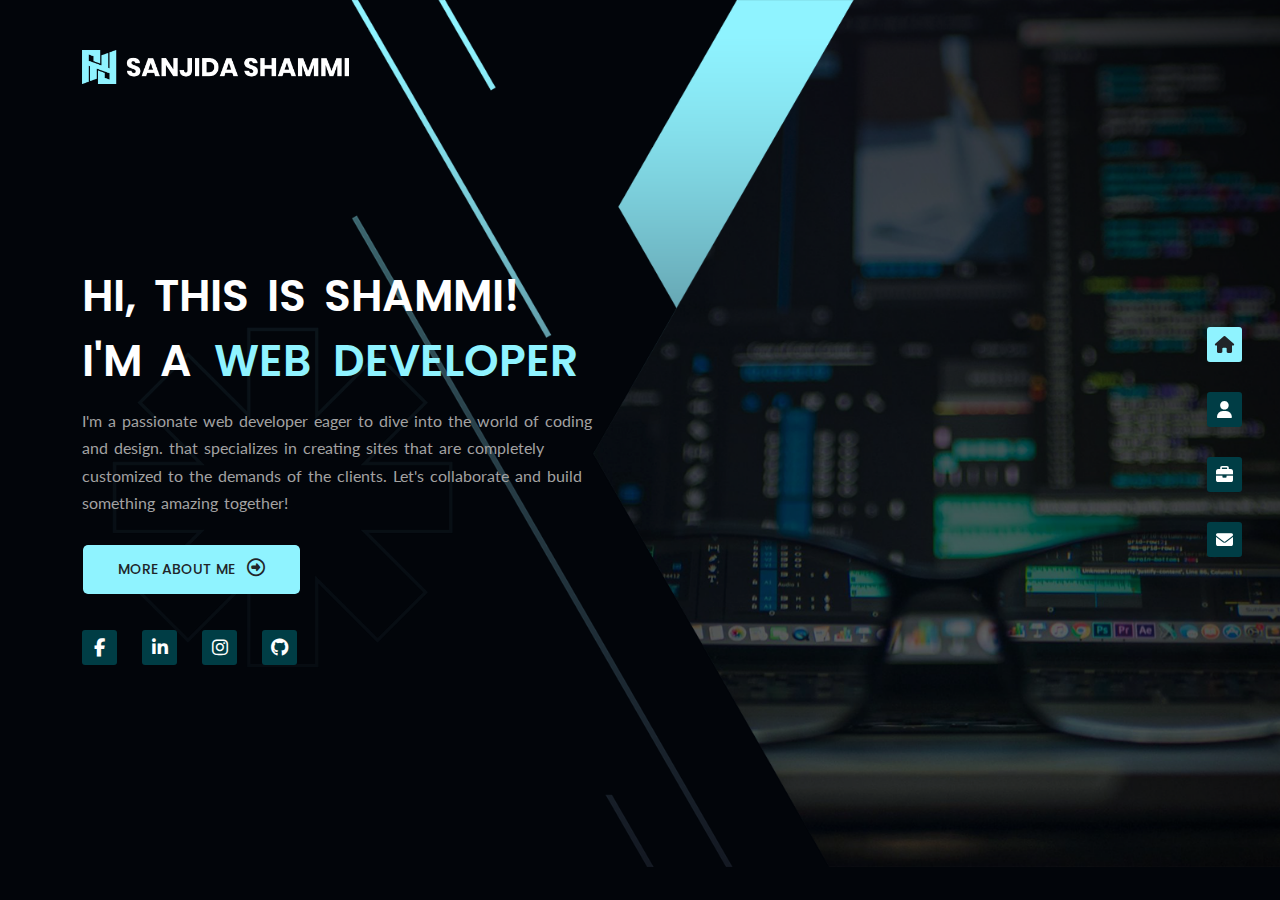
<file: index.html>
<!DOCTYPE html>
<html lang="en">
  <head>
    <meta charset="UTF-8">
    <meta name="viewport" content="width=device-width, initial-scale=1.0">

    <!-- Web Tilte -->
    <title>Sanjida Shammi</title>
    <meta name="description" content="Sanjida Shammi - Junior Full Stack Web Designer and Developer, WordPress Expert.">
    <meta name="keywords" content="Web Developer, Front end Developer, WordPress Expert, Front end Expert">
    <meta name="author" content="Sanjida Shammi">

    <!-- Favicon -->
    <link rel="icon" type="image/x-icon" href="assets/img/logo/favicon.png">

    <!-- Bootstrap CSS -->
    <link rel="stylesheet" type="text/css" href="assets/vendor/bootstrap/css/bootstrap.min.css">

    <!-- Owl Carousel CSS -->
    <link rel="stylesheet" type="text/css" href="assets/vendor/owl/css/owl.carousel.min.css">
    <link rel="stylesheet" type="text/css" href="assets/vendor/owl/css/owl.theme.default.min.css">

    <!-- Animate CSS -->
    <link rel="stylesheet" type="text/css" href="assets/vendor/animate/animate.css">

    <!-- Font Awesome CSS -->
    <link rel="stylesheet" type="text/css" href="https://cdnjs.cloudflare.com/ajax/libs/font-awesome/6.5.2/css/all.min.css">

    <!-- Theme CSS Files -->
    <link rel="stylesheet" type="text/css" href="assets/css/style.css">
    <link rel="stylesheet" type="text/css" href="assets/css/responsive.css">
  </head>

  <body>
    <!-- Hedaer and Home Section Start -->
    <section class="header-section">
      <div class="container">
        <div class="row">
          <div class="col-lg-4">
            <div class="logo">
              <a href="index.html">
                <img src="assets/img/logo/logo.png" alt="Logo Image" class="img-fluid">
              </a>
            </div>
          </div>
        </div>
        <div class="row hero align-items-center">
          <div class="col-lg-8 hero-col">
            <h1>Hi, This is Shammi!</h1>

            <div class="title">
              <div>I'M A&ensp;</div>
              <div class="word web">
                <span>W</span>
                <span>E</span>
                <span>B</span>
                <span>&ensp;</span>
                <span>D</span>
                <span>E</span>
                <span>V</span>
                <span>E</span>
                <span>L</span>
                <span>O</span>
                <span>P</span>
                <span>E</span>
                <span>R</span>
              </div>
              <div class="word free">
                <span>F</span>
                <span>R</span>
                <span>E</span>
                <span>E</span>
                <span>L</span>
                <span>A</span>
                <span>N</span>
                <span>C</span>
                <span>E</span>
                <span>R</span>
              </div>
              <div class="word design">
                <span>C</span>
                <span>O</span>
                <span>D</span>
                <span>E</span>
                <span>&ensp;</span>
                <span>W</span>
                <span>R</span>
                <span>I</span>
                <span>T</span>
                <span>E</span>
                <span>R</span>
              </div>
            </div>

            <p>I'm a passionate web developer eager to dive into the world of coding and design. that specializes in creating sites that are completely customized to the demands of the clients. Let's collaborate and build something amazing together!</p>

            <a class="btn btn_cv btn-more" href="about.html" title="">More About Me <i class="fa-regular fa-circle-right ms-2"></i></a>

            <ul class="social-icon">
              <li><a href="https://www.facebook.com/sanjida.shammi.733?mibextid=ZbWKwLZ" target="_blank"><i class="fa-brands fa-facebook-f"></i></a></li>
              <li><a href="https://www.linkedin.com/in/sanjida-shammi-55461522b/" target="_blank"><i class="fa-brands fa-linkedin-in"></i></a></li>
              <li><a href="https://www.instagram.com/sanjida__shammi/" target="_blank"><i class="fa-brands fa-instagram"></i></a></li>
              <li><a href="https://github.com/sanjida123shammi" target="_blank"><i class="fa-brands fa-github"></i></a></li>
            </ul>
          </div>
        </div>
      </div>
    </section>
    <!-- Hedaer and Home Section End --> 


    <!-- Nav Menu Start -->
    <div class="nav-section">
      <div class="container">
        <!-- Side Nav Menu Start -->
        <div class="row">
          <div class="col-md-4">
            <nav class="side-nav">
              <ul>
                <li class="nav-icon-box active">
                  <a href="index.html">
                    <i class="fa-solid fa-house"></i>
                    <h2 class="nav-text">Home</h2>
                  </a>
                </li>

                <li class="nav-icon-box">
                  <a href="about.html">
                    <i class="fa-solid fa-user"></i>
                    <h2 class="nav-text">About</h2>
                  </a>
                </li>

                <li class="nav-icon-box">
                  <a href="project.html">
                    <i class="fa-solid fa-briefcase"></i>
                    <h2 class="nav-text">Project</h2>
                  </a>
                </li>

                <!-- <li class="nav-icon-box">
                  <a href="testimonial.html">
                    <i class="fa-solid fa-comments"></i>
                    <h2 class="nav-text">Testimonial</h2>
                  </a>
                </li> -->

                <li class="nav-icon-box">
                  <a href="contact.html">
                    <i class="fa-solid fa-envelope"></i>
                    <h2 class="nav-text">Contact</h2>
                  </a>
                </li>
              </ul>
            </nav>
          </div>
        </div>
        <!-- Side Nav Menu End -->

        <!-- Responsive Bottom Nav Menu Start -->
        <div class="row bottom-nav-row">
          <div class="col-12">
            <nav class="bottom-nav">
              <ul>
                <li class="nav-icon-box active">
                  <a href="index.html">
                    <i class="fa-solid fa-house"></i>
                  </a>
                </li>

                <li class="nav-icon-box">
                  <a href="about.html">
                    <i class="fa-solid fa-user"></i>
                  </a>
                </li>

                <li class="nav-icon-box">
                  <a href="project.html">
                    <i class="fa-solid fa-briefcase"></i>
                  </a>
                </li>

                <!-- <li class="nav-icon-box">
                  <a href="testimonial.html">
                    <i class="fa-solid fa-comments"></i>
                  </a>
                </li> -->

                <li class="nav-icon-box">
                  <a href="contact.html">
                    <i class="fa-solid fa-envelope"></i>
                  </a>
                </li>
              </ul>
            </nav>
          </div>          
        </div>
        <!-- Responsive Bottom Nav Menu End -->
      </div>
    </div>
    <!-- Nav Menu End -->
    

    <!-- JQuery Library -->
    <script src="assets/js/jquery.min.js"></script>
    <!-- Bootstrap Bundle JS -->
    <script src="assets/vendor/bootstrap/js/bootstrap.bundle.min.js"></script>
    <!-- Owl Carousel JS -->
    <script src="assets/vendor/owl/js/owl.carousel.min.js"></script>
    <!-- Theme JS File -->
    <script src="assets/js/main.js"></script>
    <!-- WOW JS Activate -->
    <script src="assets/vendor/wow/js/wow.min.js"></script>
    <script>
      new WOW().init();
    </script>
  </body>
</html>
</file>
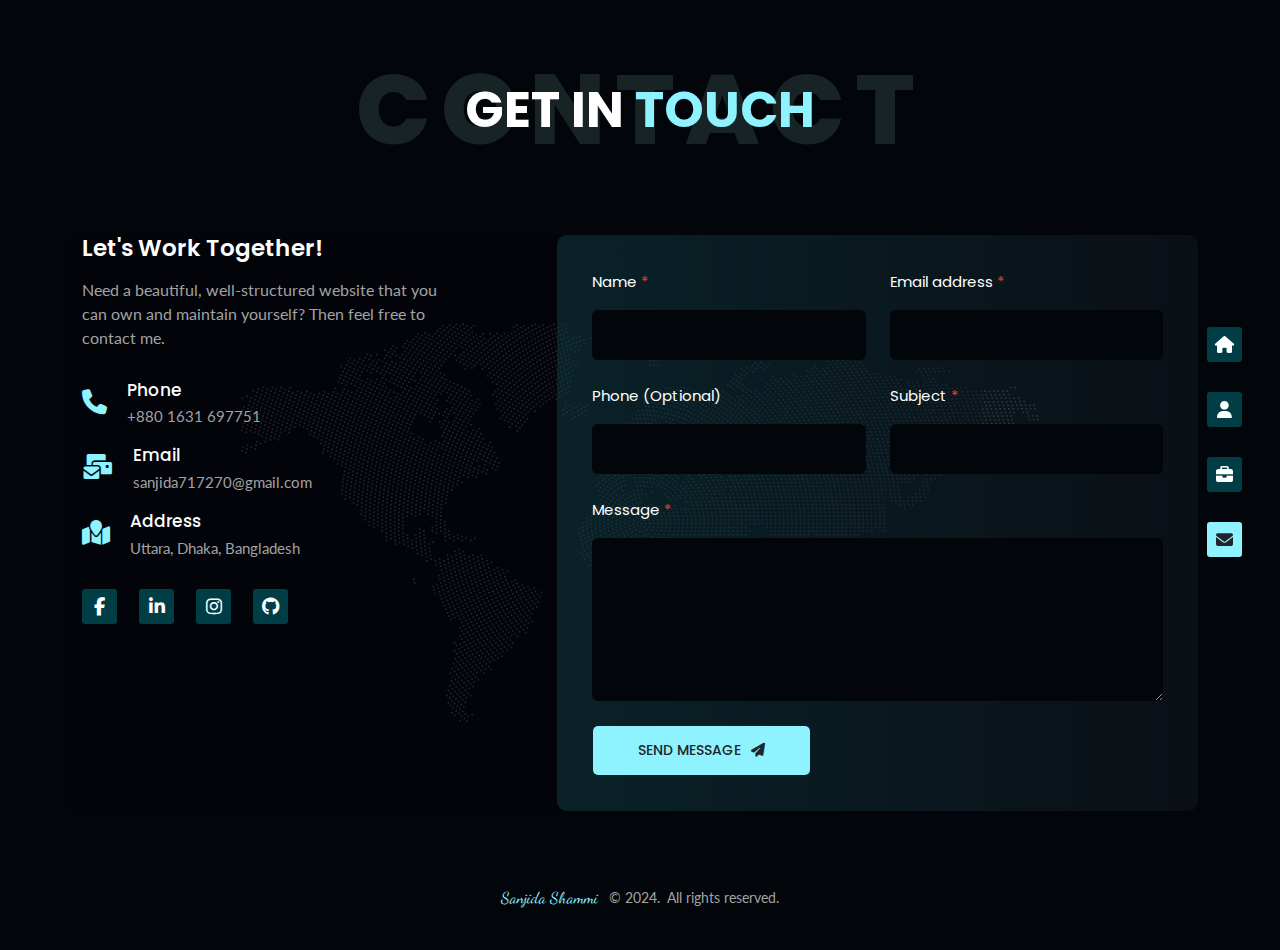
<file: contact.html>
<!DOCTYPE html>
<html lang="en">
  <head>
    <meta charset="UTF-8">
    <meta name="viewport" content="width=device-width, initial-scale=1.0">

    <!-- Web Tilte -->
    <title>Sanjida Shammi</title>
    <meta name="description" content="Sanjida Shammi - Junior Full Stack Web Designer and Developer, WordPress Expert.">
    <meta name="keywords" content="Web Designer, Web Developer, WordPress Expert, Front end Expert">
    <meta name="author" content="Sanjida Shammi">

    <!-- Favicon -->
    <link rel="icon" type="image/x-icon" href="assets/img/logo/favicon.png">

    <!-- Bootstrap CSS -->
    <link rel="stylesheet" type="text/css" href="assets/vendor/bootstrap/css/bootstrap.min.css">

    <!-- Owl Carousel CSS -->
    <link rel="stylesheet" type="text/css" href="assets/vendor/owl/css/owl.carousel.min.css">
    <link rel="stylesheet" type="text/css" href="assets/vendor/owl/css/owl.theme.default.min.css">

    <!-- Animate CSS -->
    <link rel="stylesheet" type="text/css" href="assets/vendor/animate/animate.css">

    <!-- Font Awesome CSS -->
    <link rel="stylesheet" type="text/css" href="https://cdnjs.cloudflare.com/ajax/libs/font-awesome/6.5.2/css/all.min.css">

    <!-- Theme CSS Files -->
    <link rel="stylesheet" type="text/css" href="assets/css/style.css">
    <link rel="stylesheet" type="text/css" href="assets/css/responsive.css">
  </head>

  <body>
    <!-- Header Section Start -->
    <header class="headline contact-headline">
      <div class="container">
        <div class="row">
          <div class="col-md-12">
            <h2>Get In <span>Touch</span></h2>

            <div class="back-text">
              <span>Contact</span>
            </div>
          </div>
        </div>
      </div>
    </header>
    <!-- Header Section End -->


    <!-- Contact Section Start -->
    <section class="contact-section">
      <div class="container">
        <div class="row contact-row">
          <div class="col-lg-4">
            <div class="contact-intro">
              <h3>Let's Work Together!</h3>            
              <p>Need a beautiful, well-structured website that you can own and maintain yourself? Then feel free to contact me.</p>
            </div>

            <div class="contact-info">
              <div class="info-box">
                <div class="info-icon">
                  <i class="fa-solid fa-phone"></i>
                </div>
                <div class="info">
                  <h4>Phone</h4>
                  <p>+880 1631 697751</p>
                </div>
              </div>

              <div class="info-box">
                <div class="info-icon">
                  <i class="fa-solid fa-envelopes-bulk"></i>
                </div>
                <div class="info">
                  <h4>Email</h4>
                  <p>sanjida717270@gmail.com</p>
                </div>
              </div>

              <div class="info-box">
                <div class="info-icon">
                  <i class="fa-solid fa-map-location"></i>
                </div>
                <div class="info">
                  <h4>Address</h4>
                  <p>Uttara, Dhaka, Bangladesh</p>
                </div>
              </div>
            </div>

            <div class="message">
              <ul class="social-icon">
                <li><a href="https://www.facebook.com/sanjida.shammi.733?mibextid=ZbWKwLZ" target="_blank"><i class="fa-brands fa-facebook-f"></i></a></li>
                <li><a href="https://www.linkedin.com/in/sanjida-shammi-55461522b/" target="_blank"><i class="fa-brands fa-linkedin-in"></i></a></li>
                <li><a href="https://www.instagram.com/sanjida__shammi/" target="_blank"><i class="fa-brands fa-instagram"></i></a></li>
                <li><a href="https://github.com/sanjida123shammi" target="_blank"><i class="fa-brands fa-github"></i></a></li>
              </ul>
            </div>
          </div>

          <!-- Contact Form Start -->
          <div class="col-xl-7 offset-xl-1 col-lg-7">
            <div class="form-box">
              <form action="contact.html" method="POST" >
                <div class="row mb-4 form-row">
                  <div class="col">
                    <div class="form-group">
                      <label for="name" class="mb-3">Name <span>*</span></label>
                      <input type="text" class="form-control" id="name" required>
                    </div>
                  </div>

                  <div class="col">
                    <div class="form-group">
                      <label for="email" class="mb-3">Email address <span>*</span></label>
                      <input type="email" class="form-control" id="email">
                    </div>
                  </div>
                </div>

                <div class="row mb-4 form-row">
                  <div class="col">
                    <div class="form-group">
                      <label for="phone" class="mb-3">Phone (Optional)</label>
                      <input type="text" class="form-control" id="phone">
                    </div>
                  </div>

                  <div class="col">
                    <div class="form-group">
                      <label for="subject" class="mb-3">Subject <span>*</span></label>
                      <input type="text" class="form-control" id="subject" required>
                    </div>
                  </div>
                </div>

                <div class="form-group mb-4">
                  <label for="message" class="mb-3">Message <span>*</span></label>
                  <textarea class="form-control" id="message" rows="6" required></textarea>
                </div>

                <div class="form-group">
                  <button type="submit" class="btn send-btn" name="send">
                    <span>Send Message</span> 
                    <span><i class="fa-solid fa-paper-plane"></i></span>
                  </button>
                </div>
              </form>
            </div>
          </div>
          <!-- Contact Form End -->
        </div>
      </div>
    </section>
    <!-- Contact Section End -->


    <!-- Nav Menu Start -->
    <div class="nav-section">
      <div class="container">
        <!-- Side Nav Menu Start -->
        <div class="row">
          <div class="col-md-4">
            <nav class="side-nav">
              <ul>
                <li class="nav-icon-box">
                  <a href="index.html">
                    <i class="fa-solid fa-house"></i>
                    <h2 class="nav-text">Home</h2>
                  </a>
                </li>

                <li class="nav-icon-box">
                  <a href="about.html">
                    <i class="fa-solid fa-user"></i>
                    <h2 class="nav-text">About</h2>
                  </a>
                </li>

                <li class="nav-icon-box">
                  <a href="project.html">
                    <i class="fa-solid fa-briefcase"></i>
                    <h2 class="nav-text">Project</h2>
                  </a>
                </li>

                <!-- <li class="nav-icon-box">
                  <a href="testimonial.html">
                    <i class="fa-solid fa-comments"></i>
                    <h2 class="nav-text">Testimonial</h2>
                  </a>
                </li> -->

                <li class="nav-icon-box active">
                  <a href="contact.html">
                    <i class="fa-solid fa-envelope"></i>
                    <h2 class="nav-text">Contact</h2>
                  </a>
                </li>
              </ul>
            </nav>
          </div>
        </div>
        <!-- Side Nav Menu End -->

        <!-- Responsive Bottom Nav Menu Start -->
        <div class="row bottom-nav-row">
          <div class="col-12">
            <nav class="bottom-nav">
              <ul>
                <li class="nav-icon-box">
                  <a href="index.html">
                    <i class="fa-solid fa-house"></i>
                  </a>
                </li>

                <li class="nav-icon-box">
                  <a href="about.html">
                    <i class="fa-solid fa-user"></i>
                  </a>
                </li>

                <li class="nav-icon-box">
                  <a href="project.html">
                    <i class="fa-solid fa-briefcase"></i>
                  </a>
                </li>

                <!-- <li class="nav-icon-box">
                  <a href="testimonial.html">
                    <i class="fa-solid fa-comments"></i>
                  </a>
                </li> -->

                <li class="nav-icon-box active">
                  <a href="contact.html">
                    <i class="fa-solid fa-envelope"></i>
                  </a>
                </li>
              </ul>
            </nav>
          </div>          
        </div>
        <!-- Responsive Bottom Nav Menu End -->       
      </div>
    </div>
    <!-- Nav Menu End -->


    <!-- Footer Start -->
    <footer>
      <div class="container">
        <div class="row">
          <div class="col-12">
            <p><a href="https://sanjidashammi.com/">Sanjida Shammi</a>&ensp; &copy; 2024.&ensp;All rights reserved.</p>
          </div>
        </div>
      </div>
    </footer>
    <!-- Footer End -->
    

    <!-- JQuery Library -->
    <script src="assets/js/jquery.min.js"></script>
    <!-- Bootstrap Bundle JS -->
    <script src="assets/vendor/bootstrap/js/bootstrap.bundle.min.js"></script>
    <!-- Owl Carousel JS -->
    <script src="assets/vendor/owl/js/owl.carousel.min.js"></script>
    <!-- SMTP JS -->
    <script src="assets/vendor/smtp/js/smtp.js"></script>
    <!-- SweetAlert JS -->
    <script src="assets/vendor/sweetalert/js/sweetalert2.js"></script>
    <!-- Theme JS File -->
    <script src="assets/js/main.js"></script>
    <!-- WOW JS Activate -->
    <script src="assets/vendor/wow/js/wow.min.js"></script>
    <script>
      new WOW().init();
    </script>
  </body>
</html>
</file>
<file: assets/css/style.css>
/* 
	Theme: Personal Portfolio of Sanjida Shammi
	Author: Sanjida Shammi
	Live URL: https://sanjida123shammi.github.io/

	Primary Color: #8ff3ff
	Secondary Color: #003d45

	Heading Font Style: Poppins
	Font Style Except Heading: Lato
 */


/****** Google Fonts ******/
@import url('https://fonts.googleapis.com/css2?family=Dancing+Script:wght@400..700&family=Lato:wght@100;300;400;700;900&family=Poppins:wght@100;200;300;400;500;600;700;800;900&display=swap');

/*
* ==========================
* Global CSS Start
* ==========================
*/
*{
	margin: 0;
	padding: 0;	
}
body{
	background: #02050A;	
	font-family: "Lato", sans-serif;
	font-family: "Poppins", sans-serif;
}
h1, h2, h3, h4, h5, h6, p{
	margin: 0;
	padding: 0;	
	font-family: "Poppins", sans-serif;
	color: #fff;
}
p, li{
	font-family: "Lato", sans-serif;
	color: #A2A2A2;
}
a {	text-decoration: none; }
ul {	padding: 0; }
li {	list-style: none; }

/* --- Side Nav Menu CSS --- */
nav.side-nav{
  position: fixed;
  right: 3%;
  top: 50%;
  transform: translateY(-50%);
  text-align: center;
  z-index: 2;
}
nav.side-nav ul{
	display: flex;
  flex-direction: column;
  gap: 30px;
}
nav.side-nav .nav-icon-box{
  position: relative;
  background: #003d45;
  border-radius: 3px;
  padding: 0;
  width: 38px;
  height: 38px;
  line-height: 40px;
  transition: all 0.3s ease-in-out;
}
nav.side-nav .nav-icon-box a, nav.bottom-nav .nav-icon-box a {	display: block; }
nav.side-nav .nav-icon-box a i, nav.bottom-nav .nav-icon-box a i{
	font-size: 18px;
	color: #fff;
  transition: all 0.2s ease-in-out;
}
nav.side-nav .nav-icon-box a h2{
	position: absolute;
  background: #8ff3ff;
  border-radius: 3px;
  padding: 0 22px 0 20px;
  top: 0;
  right: 0;
  height: 38px;
  opacity: 0;
  z-index: -1;
  line-height: 39px;
  font-size: 13px;
  font-weight: 600;
  text-transform: uppercase;
	color: #212529;
  transition: all 0.3s ease-in-out;
}
nav.side-nav .nav-icon-box.active, nav.side-nav .nav-icon-box:hover, nav.bottom-nav .nav-icon-box.active, nav.bottom-nav .nav-icon-box:hover {	background: #8ff3ff; }
nav.side-nav .nav-icon-box.active a i, nav.side-nav .nav-icon-box:hover i.fa-solid, nav.bottom-nav .nav-icon-box.active a i, nav.bottom-nav .nav-icon-box:hover i.fa-solid {	color: #212529; }
nav.side-nav .nav-icon-box:hover .nav-text{
	right: 24px;
	opacity: 1;
}

/* --- Bottom Nav CSS --- */
nav.bottom-nav{
	display: none;
	position: fixed;
	background: #0d1314;
	width: 100%;
	bottom: 0;
	left: 0;
	z-index: 1;
}
nav.bottom-nav ul{
	display: flex;
  flex-direction: row;
  justify-content: space-evenly;
  align-items: center;
  margin: 0;
  height: 60px;
}
nav.bottom-nav .nav-icon-box{
  background: #003d45;
  border-radius: 3px;
  padding: 0;
  width: 35px;
  height: 35px;
  line-height: 35px;
  text-align: center;
  transition: all 0.3s ease-in-out;
}

/* --- Page Headline CSS --- */
.headline{
	position: relative;
	margin: 0 auto;
  padding: 80px 0;
  z-index: 1;
}
.headline h2{
  font-size: 56px;
  font-weight: 700;
	text-align: center;
	text-transform: uppercase;
}
.headline h2 span{  color: #8ff3ff; }
.back-text{
	position: absolute;
  top: 50%;
  left: 50%;
  pointer-events: none;
  overflow: hidden;
  transform: translate(-50%, -50%);
  z-index: -1;
}
.back-text span {
  font-size: 120px;
  font-weight: 800;
	text-transform: uppercase;
  letter-spacing: 10px;
  color: #182326;
}
/****** Global CSS End ******/


/*
* ==========================
* Home Page CSS Start
* ==========================
*/
.header-section{
	background: url('../img/logo/banner_bg.png') no-repeat center top;
	background-size: cover;
}
.logo {
  margin-top: 50px;
  width: 75%;
}
.hero{	min-height: 90.6vh; }
.header-section h1, .title, .word{
	font-size: 52px;
	font-weight: 600;
	text-transform: uppercase;
	word-spacing: 8px;
	color: #fff;
}
.hero p{
	margin: 28px 0 35px;
	padding-right: 30%;
	font-size: 17px;
	word-spacing: 2px;
	line-height: 1.7;
}

/* --- CV Button CSS --- */
.btn_cv, .form-box .send-btn{
	position: relative;
	overflow: hidden;
  border-radius: 5px;
  padding: 14px;
  width: 219px;
  font-weight: 500;
  font-size: 14px;
  text-transform: uppercase;
  color: #212529;
  z-index: 0;
  transition: 0.2s all ease-in-out;
}
.btn_cv::before, .form-box .send-btn::before{
	content: "";
	position: absolute;
	background: #003d45;
	top: 0;
	left: -100%;
	width: 100%;
	height: 100%;
	z-index: -1;
  transition: 0.4s all ease-in-out;
}
.btn_cv::after, .form-box .send-btn::after{
	content: "";
	position: absolute;
	background: #8ff3ff;
  border-radius: 5px;
	top: 0;
	left: 0;
	width: 100%;
	height: 100%;
	z-index: -2;
}
.btn_cv:hover, .form-box .send-btn:hover {	color: #fff; }
.btn_cv:hover.btn_cv::before, .form-box .send-btn:hover.send-btn::before {	left: 0px;}
.btn-more i{	font-size: 18px;}

/* --- Social Link CSS --- */
ul.social-icon{
	display: flex;
	gap: 25px;
	margin-top: 40px;
}
ul.social-icon li{
	background: #003d45;
  border-radius: 3px;
  width: 36px;
  height: 36px;
  line-height: 36px;
  text-align: center;
  transition: all 0.5s ease-in-out;
}
ul.social-icon li:hover {	background: #8ff3ff; }
ul.social-icon li a{
	display: block;
	font-size: 20px;
	color: #fff;
}
ul.social-icon li a i {	transition: all 0.3s ease-in-out; }
ul.social-icon li:hover .fa-brands {	color: #212529; }

/* --- Animated text of Home CSS --- */
@-webkit-keyframes web { 0% {transform: translateY(0);} 26.6666666667% {transform: translateY(0);	opacity: 1;} 33.3333333333% {transform: translateY(-100%);	opacity: 0;}	33.3343333333% {transform: translateY(100%);	opacity: 0;}	33.3363333333% {transform: translateY(100%);	opacity: 1;}	93.3333333333% {transform: translateY(100%);}	100% {transform: translateY(0);}}
@keyframes web { 0% {transform: translateY(0);}	26.6666666667% {transform: translateY(0);	opacity: 1;}	33.3333333333% {transform: translateY(-100%);	opacity: 0;}	33.3343333333% {transform: translateY(100%);	opacity: 0;}	33.3363333333% {transform: translateY(100%);	opacity: 1;}	93.3333333333% {transform: translateY(100%);}	100% {transform: translateY(0);}}
@-webkit-keyframes free { 0% {transform: translateY(0);}	26.6666666667% {transform: translateY(0);}	33.3333333333% {transform: translateY(-100%);}	60% {transform: translateY(-100%);	opacity: 1;}	66.6666666667% {transform: translateY(-200%);	opacity: 0;}	66.6676666667% {transform: translateY(0);}	66.6696666667% {transform: translateY(0);	opacity: 1;}	100% {transform: translateY(0);}}
@keyframes free { 0% {transform: translateY(0);}	26.6666666667% {transform: translateY(0);}	33.3333333333% {transform: translateY(-100%);}	60% {transform: translateY(-100%);    opacity: 1;}	66.6666666667% {transform: translateY(-200%);    opacity: 0;}	66.6676666667% {transform: translateY(0);}	66.6696666667% {transform: translateY(0);    opacity: 1;}	100% {transform: translateY(0);}}
@-webkit-keyframes design { 0% {transform: translateY(-300%);}	0.0001% {transform: translateY(0);}	26.6666666667% {transform: translateY(0);}	33.3333333333% {transform: translateY(-100%);}	60% {transform: translateY(-100%);}	66.6666666667% {transform: translateY(-200%);}	93.3333333333% {transform: translateY(-200%);    opacity: 1;}	100% {transform: translateY(-300%);    opacity: 0;}}
@keyframes design {	0% {transform: translateY(-300%);}	0.0001% {transform: translateY(0);}	26.6666666667% {transform: translateY(0);}	33.3333333333% {transform: translateY(-100%);}	60% {transform: translateY(-100%);}	66.6666666667% {transform: translateY(-200%);}	93.3333333333% {transform: translateY(-200%);    opacity: 1;}	100% {transform: translateY(-300%);    opacity: 0;}}

.word {	display: flex;	grid-column: 2;	grid-row: auto; color: #8ff3ff;}
.word span {  display: inline-block; }

.web span:nth-child(1) {-webkit-animation: web 6s ease-in-out both 0.05s infinite;		animation: web 6s ease-in-out both 0.05s infinite;}
.free span:nth-child(1) {-webkit-animation: free 6s ease-in-out both 0.05s infinite;	animation: free 6s ease-in-out both 0.05s infinite;}
.design span:nth-child(1) {-webkit-animation: design 6s ease-in-out both 0.05s infinite;    animation: design 6s ease-in-out both 0.05s infinite;}
.web span:nth-child(2) {-webkit-animation: web 6s ease-in-out both 0.1s infinite;       animation: web 6s ease-in-out both 0.1s infinite;}
.free span:nth-child(2) {-webkit-animation: free 6s ease-in-out both 0.1s infinite;     animation: free 6s ease-in-out both 0.1s infinite;}
.design span:nth-child(2) {-webkit-animation: design 6s ease-in-out both 0.1s infinite;     animation: design 6s ease-in-out both 0.1s infinite;}
.web span:nth-child(3) {-webkit-animation: web 6s ease-in-out both 0.15s infinite;      animation: web 6s ease-in-out both 0.15s infinite;}
.free span:nth-child(3) {-webkit-animation: free 6s ease-in-out both 0.15s infinite;    animation: free 6s ease-in-out both 0.15s infinite;}
.design span:nth-child(3) {-webkit-animation: design 6s ease-in-out both 0.15s infinite;  	animation: design 6s ease-in-out both 0.15s infinite;}
.web span:nth-child(4) {-webkit-animation: web 6s ease-in-out both 0.2s infinite;  	    animation: web 6s ease-in-out both 0.2s infinite;}
.free span:nth-child(4) {-webkit-animation: free 6s ease-in-out both 0.2s infinite;  	animation: free 6s ease-in-out both 0.2s infinite;}
.design span:nth-child(4) {-webkit-animation: design 6s ease-in-out both 0.2s infinite;    	animation: design 6s ease-in-out both 0.2s infinite;}
.web span:nth-child(5) {-webkit-animation: web 6s ease-in-out both 0.25s infinite;  	animation: web 6s ease-in-out both 0.25s infinite;}
.free span:nth-child(5) {-webkit-animation: free 6s ease-in-out both 0.25s infinite;  	animation: free 6s ease-in-out both 0.25s infinite;}
.design span:nth-child(5) {-webkit-animation: design 6s ease-in-out both 0.25s infinite;  	animation: design 6s ease-in-out both 0.25s infinite;}
.web span:nth-child(6) {-webkit-animation: web 6s ease-in-out both 0.3s infinite;  	   animation: web 6s ease-in-out both 0.3s infinite;}
.free span:nth-child(6) {-webkit-animation: free 6s ease-in-out both 0.3s infinite;    animation: free 6s ease-in-out both 0.3s infinite;}
.design span:nth-child(6) {-webkit-animation: design 6s ease-in-out both 0.3s infinite;  	animation: design 6s ease-in-out both 0.3s infinite;}
.web span:nth-child(7) {-webkit-animation: web 6s ease-in-out both 0.35s infinite;		animation: web 6s ease-in-out both 0.35s infinite;}
.free span:nth-child(7) {-webkit-animation: free 6s ease-in-out both 0.35s infinite;	animation: free 6s ease-in-out both 0.35s infinite;}
.design span:nth-child(7) {-webkit-animation: design 6s ease-in-out both 0.35s infinite;    animation: design 6s ease-in-out both 0.35s infinite;}
.web span:nth-child(8) {-webkit-animation: web 6s ease-in-out both 0.4s infinite;       animation: web 6s ease-in-out both 0.4s infinite;}
.free span:nth-child(8) {-webkit-animation: free 6s ease-in-out both 0.4s infinite;     animation: free 6s ease-in-out both 0.4s infinite;}
.design span:nth-child(8) {-webkit-animation: design 6s ease-in-out both 0.4s infinite;     animation: design 6s ease-in-out both 0.4s infinite;}
.web span:nth-child(9) {-webkit-animation: web 6s ease-in-out both 0.45s infinite;      animation: web 6s ease-in-out both 0.45s infinite;}
.free span:nth-child(9) {-webkit-animation: free 6s ease-in-out both 0.45s infinite;    animation: free 6s ease-in-out both 0.45s infinite;}
.design span:nth-child(9) {-webkit-animation: design 6s ease-in-out both 0.45s infinite;    animation: design 6s ease-in-out both 0.45s infinite;}
.web span:nth-child(10) {-webkit-animation: web 6s ease-in-out both 0.5s infinite; 	    animation: web 6s ease-in-out both 0.5s infinite;}
.free span:nth-child(10) {-webkit-animation: free 6s ease-in-out both 0.5s infinite;    animation: free 6s ease-in-out both 0.5s infinite;}
.design span:nth-child(10) {-webkit-animation: design 6s ease-in-out both 0.5s infinite;    animation: design 6s ease-in-out both 0.5s infinite;}
.web span:nth-child(11) {-webkit-animation: web 6s ease-in-out both 0.55s infinite;	    animation: web 6s ease-in-out both 0.55s infinite;}
.free span:nth-child(11) {-webkit-animation: free 6s ease-in-out both 0.55s infinite;  	    animation: free 6s ease-in-out both 0.55s infinite;}
.design span:nth-child(11) {-webkit-animation: design 6s ease-in-out both 0.55s infinite;   animation: design 6s ease-in-out both 0.55s infinite;}
.web span:nth-child(12) {-webkit-animation: web 6s ease-in-out both 0.6s infinite; 	    animation: web 6s ease-in-out both 0.6s infinite;}
.free span:nth-child(12) {-webkit-animation: free 6s ease-in-out both 0.6s infinite;	animation: free 6s ease-in-out both 0.6s infinite;}
.design span:nth-child(12) {-webkit-animation: design 6s ease-in-out both 0.6s infinite;    animation: design 6s ease-in-out both 0.6s infinite;}
.web span:nth-child(13) {-webkit-animation: web 6s ease-in-out both 0.65s infinite; 	    animation: web 6s ease-in-out both 0.65s infinite;}
.free span:nth-child(13) {-webkit-animation: free 6s ease-in-out both 0.65s infinite;        animation: free 6s ease-in-out both 0.65s infinite;}
.design span:nth-child(13) {-webkit-animation: design 6s ease-in-out both 0.65s infinite;    animation: design 6s ease-in-out both 0.65s infinite;}
.title {
  display: grid;
  grid-template-columns: repeat(2, -webkit-max-content);
  grid-template-columns: repeat(2, max-content);
  grid-template-rows: auto;
  overflow: hidden;
  max-height: 4vw;
  line-height: 4.8vw;
}
/****** Home Page CSS End ******/


/*
* ==========================
* About Page CSS Start
* ==========================
*/
.about-section, .portfolio-section {	margin-bottom: 50px; }

/* About & Portfolio Section's Tab CSS */
.about-section .tabs, .portfolio-section .portfolio-tabs{
	display: flex;
	flex-direction: column;
  align-items: center;
}
.about-section .tabs ul, .portfolio-section .portfolio-tabs ul{
	display: flex;
	gap: 30px;
	margin-bottom: 30px;
}
.about-section .tabs ul li.tab-list, .portfolio-section .portfolio-tabs ul li.port-list{
	position: relative;
	overflow: hidden;
  border-radius: 6px;
  padding: 14px 40px;
  text-transform: uppercase;
  font-family: "Poppins", sans-serif;
  font-size: 15px;
  font-weight: 500;
  cursor: pointer;
  color: #fff;
  transition: all 0.3s ease-in-out;
}
.about-section .tabs ul li.tab-list::before, .portfolio-section .portfolio-tabs ul li.port-list::before{
	content: "";
	position: absolute;
	background: #8ff3ff;
  top: 0;
  left: -100%;
  width: 100%;
  height: 100%;
  z-index: -1;
  transition: 0.4s all ease-in-out;
}
.about-section .tabs ul li.tab-list::after, .portfolio-section .portfolio-tabs ul li.port-list::after{
	content: "";
	position: absolute;
	background: #003d45;
  border-radius: 5px;
  top: 0;
  left: 0;
  width: 100%;
  height: 100%;
  z-index: -2;
}
.about-section .tabs ul li.tab-list.active, .portfolio-section .portfolio-tabs ul li.mixitup-control-active{
	background: #8ff3ff;
  color: #000;
}
.about-section .tabs ul li.tab-list:hover, .portfolio-section .portfolio-tabs ul li:hover{	color: #000;	}
.about-section .tabs ul li:hover.tab-list::before, .portfolio-section .portfolio-tabs ul li:hover.port-list::before{	left: 0px; }

/* About Row CSS */
.about-row{
	display: flex;
	margin-top: 20px;
	align-items: center;
}
.my_photo {	width: 80%; }
.about-info h3, .contact-intro h3, .edu-row .block-title h3{
	margin-bottom: 15px;
	font-size: 23px;
	font-weight: 600;
}
.about-info p, .about-info li, .timeline .right-part p{
	margin-bottom: 15px;
  word-spacing: 2px;
  line-height: 26px;
}
.about-info ul {	margin-bottom: 35px; }
.about-info li {	margin: 6px 0 0; }
.about-info li span{
	display: inline-block;
  width: 140px;
	color: #ebebeb;
}
.about-info li span:nth-child(2){
	width: 200px;
	margin-left: 38px;
	color: #A2A2A2;
}
.about-info li a { color: #ebebeb; }

/* Skill Row CSS */
.skill-row, .edu-row { margin-top: 30px; }
.skills{
	display: flex;
	flex-wrap: wrap;
	gap: 30px;
	padding-left: 30px;
}
.skill-box{
	max-width: 200px;
  width: 100%;
  text-align: center;
  transition: all 0.3s ease-in-out;
}
.skill-box .logo-box{
  background: #003d454d;
  border: 1px solid transparent;
  border-radius: 10px;
  margin-bottom: 15px;
  padding: 40px 15px 30px;
  height: 200px;
	transition: all 0.3s ease-in-out;
}
.skill-box:hover .logo-box{
	background: #003d4566;
  border: 1px solid #8ff3ff;
}
.skill-box p{
	text-transform: uppercase;
  font-size: 13px;
  font-weight: 600;
  color: #ebebeb;
}
.skill-box:hover p, .skill-box .logo-box p {  color: #8ff3ff; }
.skill-box:hover .logo-box p {  color: #fff; }
.skill-box .logo-img{
	margin: 0 auto;
	width: 60px;
	height: 110px;
	transition: all 0.3s ease-in-out;
}
.skill-box:hover .logo-img {	width: 70px; }
.php .logo-img {	padding-top: 26px; }
.tailwind .logo-img, .sass .logo-img {	padding-top: 20px; }
.skill-box .logo-img img{
	filter: grayscale(50%);
	transition: all 0.3s ease-in-out;
}
.skill-box:hover .logo-img img {	filter: grayscale(0%); }

/* Education & Experience Row CSS */
.edu-row .block-title h3{
	position: relative;
	display: inline-block;
	margin-bottom: 40px;
	margin-left: 30px;
	letter-spacing: 1px;
}
.edu-row .block-title h3:after{
	content: "";
	position: absolute;
	display: block;
	border: 1px solid #8ff3ff;
	width: 100%;
	left: 0;
	bottom: -6px;
}
.edu-row .timeline .timeline-item{
	position: relative;
  display: table;
  table-layout: fixed;
  padding-bottom: 30px;
  width: 95%;
}
.edu-row .timeline .side-line{
  position: absolute;
  top: -12px;
  left: 1%;
  bottom: 12px;
  width: 1px;
  background-color: #666;
}
.edu-row .timeline .side-line:after{
  content: '';
  display: block;
  background-color: #02050A;
  border: 2px solid #8ff3ff;
  border-radius: 50%;
  margin-top: 50px;
  margin-left: -7px;
  width: 15px;
  height: 15px;
}
.timeline .right-part{
  width: 95%;
  display: table-cell;
  background: #003d454d;
  border-radius: 7px;
  padding: 35px;
  vertical-align: top;
}
.timeline .right-part .item-period{
  margin: 0px 0 7px;
  font-size: 15px;
  line-height: 1.4em
}
.timeline .right-part .item-period i {  margin-right: 5px; }
.timeline .right-part .item-institute{
  display: block;
  margin: 0 0 15px;
  font-size: 13px;
  line-height: 1.45em;
  color: #aaa;
}
.timeline .right-part .divider{
  margin: 0 0 15px;
	background: #666;
	width: 30%;
	height: 1px;
}
.timeline .right-part .item-title{
  font-size: 18px;
  margin-bottom: 7px;
}
.timeline .right-part p{
	margin: 0;
  font-size: 15px;
}
.timeline .right-part p a {	color: #ebebeb; }
/****** About Page CSS End ******/


/*
* ==========================
* Testimonial Section CSS Start
* ==========================
*/
.testimonial-section{
  background: #003d4533;
	margin: 80px 0;
	padding-bottom: 60px;
}

/* OWL Carousel CSS */
.item{
	background: #003d454d;
	border-radius: 10px;
	margin: 10px auto;
	padding: 30px 40px;
	width: 95%;
}
.client{
	display: flex;
	align-items: center;
}
.client, .client-review {	margin-bottom: 25px; }
.client-review p{
	font-size: 16px;
  line-height: 26px;
  word-spacing: 2px;
}
.client-img{
	width: 59px;
	height: 59px;
	overflow: hidden;
}
.client-img img {	border-radius: 50%; }
.client-info {	margin-left: 30px; }
.client-info h5{
	margin-top: 6px;
	font-size: 16px;
	text-transform: uppercase;
}
.ratings i{
	font-size: 16px;
	color: #FFC107;
}
.owl-dots{
	margin-top: 60px !important;
	display: flex;
  justify-content: center;
  align-items: center;
}
.owl-dots .owl-dot span{
	background: transparent !important;
	border: 1px solid #999999;
}
.owl-dots .owl-dot.active span{
	width: 12px !important;
	height: 12px !important;
	background: #fff !important;
	border: 1px solid #fff;
}
/****** Testimonial Section CSS End ******/


/*
* ==========================
* FAQ Section CSS Start
* ==========================
*/
.faq-section {	margin-bottom: 80px; }
/* Accordion CSS */
.accordion__wrapper {
  background-color: #003d454d;
  border-radius: 10px;
  padding: 55px 75px;
  width: 100%;
}
.accordion__title{
  margin-bottom: 4rem;
  font-size: 32px;
  font-weight: 600;
  text-align: center;
  color: #fff;
}
.accordion {
  border-bottom: 0.1rem solid #8ff3ff40;
  padding-bottom: 20px;
  margin-bottom: 30px;
}
.accordion__header {
  display: flex;
  justify-content: space-between;
  align-items: center;
  gap: 1rem;
  cursor: pointer;
} 
.accordion__icon {
  background-color: #8ff3ff;
  border-radius: 50%;
  width: 2.2rem;
  height: 2.2rem;
  display: flex;
  justify-content: center;
  align-items: center;
  flex-shrink: 0;
  font-size: 20px;
  color: #171f28;
}
.accordion__question{
  font-size: 18px;
  font-weight: 500;
  color: #dedede;
}
.accordion__answer{
  padding: 2rem 0;
  line-height: 26px;
  word-spacing: 2px;
}
.accordion__content{
  overflow: hidden;
  height: 0;
  transition: all 0.4s ease-in-out;
}
/****** FAQ Section CSS End ******/


/*
* ==========================
* Portfolio Page CSS Start
* ==========================
*/
.portfolio-section .portfolio-tabs ul li a {	color: #fff; }
.portfolio-section .portfolio-tabs ul li:hover a, .portfolio-section .portfolio-tabs ul li.mixitup-control-active a {	color: #212529; }
.item-grid {	margin-top: 25px; }
.item-grid .port {  padding: 10px; }
.item-grid .item{
	position: relative;
  background: rgb(143 243 255 / 10%);
  border-radius: 10px;
  margin-bottom: 25px;
  padding: 30px 30px 0 30px;
  overflow: hidden;
}
.item-grid .item .item-intro{
	position: absolute;
	display: flex;
	justify-content: space-between;
  align-items: center;
  background: linear-gradient(to right, rgb(16 63 69 / 80%), rgb(2 5 10 / 70%));
  border-radius: 10px;
  width: 94%;
  padding: 30px;
  bottom: 30px;
  left: 20px;
  opacity: 0;
  transition: all 0.3s ease-in-out;
}
.item-grid .item .item-intro h5.category{
  margin-bottom: 10px;
	font-size: 16px;
	color: #a2a2a2;
}
.item-grid .item .item-intro h3.name {	font-size: 25px; }
.item-intro i{
	font-size: 25px;
	color: #fff;
}
.item-grid .item:hover .item-intro {	opacity: 1; }
.portfolio-img {	height: 450px; }
.portfolio-img img{
	width: 100%;
	height: 100%;
	object-fit: cover;
	object-position: top center;
	transition: all 4s ease-in-out;
}
.item-grid .item:hover .screenshot {	object-position: bottom center; }
/****** Portfolio Page CSS End ******/


/*
* ==========================
* Contact Page CSS Start
* ==========================
*/
.contact-section {	margin: 15px 0px 75px; }
.contact-row{
	position: relative;
	background: url('../img/map-light.png') no-repeat center center;
	background-size: 70%;
	z-index: 1;
}
.contact-row::before{
	content: "";
	position: absolute;
	background: #02050A;
	opacity: .45;
	width: 80%;
	height: 100%;
	z-index: -1;
}
.contact-intro {	margin-bottom: 30px; }
.info-box{
	display: flex;
	gap: 20px;
	align-items: center;
	margin-bottom: 18px;
}
.info-icon i{
	font-size: 25px;
	color: #8ff3ff;
}
.info h4{
	margin-bottom: 5px;
	font-size: 17px;
}
.info p {	font-size: 15px; }

/* --- Social Platform CSS --- */
.message {	margin-top: 30px; }
.message ul.social-icon{
	gap: 22px;
	margin-top: 0px;
}

/* --- Contact Form CSS --- */
.form-box{
	background: linear-gradient(to right, rgb(16 63 69 / 50%), rgb(23 31 40 / 40%));
	border-radius: 10px;
	padding: 35px;
}
.form-box label{
	font-size: 15px;
	color: #fff;
}
.form-box label span {	color: #e33e32; }
.form-box input, .form-box textarea{
	background: #02050A;
	border: none;
	padding: 14px 20px;
	font-size: 15px;
	color: #A2A2A2;
}
.form-box input:focus, .form-box textarea:focus{
	background: #02050A;
	border: none;
	outline: none;
	box-shadow: none;
	color: #A2A2A2;
}
.form-box .send-btn{
	display: flex;
	gap: 10px;
	justify-content: center;
}
.form-box .send-btn:focus{
	border: none;
	outline: none;
	box-shadow: none;
}

/* Footer CSS */
footer {	margin-bottom: 40px; }
footer p{
	font-size: 14px;
	text-align: center;
}
footer p a{
	font-family: "Dancing Script", cursive;
	font-size: 16px;
	color: #8ff3ff;
}

/* Email Message Alert */
div:where(.swal2-container) div:where(.swal2-popup) {
  background: #003d45 !important;
  color: #ffffff !important;
}
div:where(.swal2-container) .swal2-html-container {
  font-size: 16px !important;
  color: #d0cfcf !important;
}
div:where(.swal2-container) button:where(.swal2-styled).swal2-confirm {
  background-color: #8ff3ff !important;
  color: #171f28 !important;
}
/****** Contact Page CSS End ******/
</file>
<file: assets/css/responsive.css>
@media (min-width: 2030px){
	nav.side-nav {right: 5%;}
	nav.side-nav ul {gap: 50px;}
	nav.side-nav .nav-icon-box {width: 39px;    height: 39px;    line-height: 41px;}
	nav.side-nav .nav-icon-box a i {font-size: 20px;}
	nav.side-nav .nav-icon-box a h2 {height: 39px;}
	.skill-box p {font-size: 15px;    font-weight: 500;}
}

@media (min-width: 2300px){
    nav.side-nav .nav-icon-box {width: 45px;    height: 45px;    line-height: 47px;}
	nav.side-nav .nav-icon-box a i {font-size: 22px;}
	nav.side-nav .nav-icon-box a h2 {height: 45px;	padding: 0 30px 0 25px;		line-height: 46px;	font-size: 16px;}
	.hero {min-height: 91vh;}
	.title {max-height: 3vw;    line-height: 4vw;}
	.hero p, .client-info h5 {font-size: 19px;}
	.btn_cv, .form-box .send-btn {padding: 18px;    width: 230px;    font-size: 15px;	font-weight: 600;}
	.about-section .tabs ul li.tab-list, .portfolio-section .portfolio-tabs ul li.port-list {padding: 18px 42px;   font-size: 15px;   font-weight: 600;}
	.my_photo {width: 90%;}
	.about-info h3, .contact-intro h3, .edu-row .block-title h3, .about-info p {margin-bottom: 20px;	font-size: 26px;}
	.edu-row .block-title h3 {margin-bottom: 40px;}
	.edu-row .timeline .timeline-item {padding-bottom: 33px;}
	.about-info p, .about-info li, .timeline .right-part p, .client-review p, .client-info p {word-spacing: 3px;    line-height: 30px;    font-size: 18px;	letter-spacing: 0.5px;}
	.about-info li, .timeline .right-part .item-period {margin: 0 0 10px;	font-size: 18px;}
	.timeline .right-part .item-institute {font-size: 15px;}
	.timeline .right-part .item-title {font-size: 21px;    margin-bottom: 10px; }
	.client-img {width: 65px;    height: 65px;}
	.accordion__title {font-size: 40px;}
}


/* Laptop Responsive */
@media (max-width: 1440px){
	nav.side-nav .nav-icon-box, ul.social-icon li {width: 35px;    height: 35px;    line-height: 35px;}
	nav.side-nav .nav-icon-box a h2{height: 35px;    line-height: 36px;}
	.nav-icon-box a i {font-size: 17px !important;}
	.hero {min-height: 87vh;}
	.hero p {margin: 20px 0 28px;	font-size: 16px;}
	ul.social-icon {margin-top: 35px;}
	ul.social-icon li a {font-size: 18px;}
	.header-section h1, .title, .word {font-size: 44px;}
	.title {max-height: 5vw;    line-height: 6vw;}
	.back-text span {font-size: 110px;}
	.headline h2 {font-size: 52px;}
	.about-section .tabs ul li, .portfolio-section .portfolio-tabs ul li {padding: 13px 32px;    font-size: 14px;}
	.my_photo {width: 85%;}
	.client-img {width: 52px;    height: 52px;}
	.client, .client-review {margin-bottom: 30px;}
	.accordion__question {font-size: 16px;}
	.item-grid .port {padding: 0;}
	.item-grid .item {margin-bottom: 20px;}
	.portfolio-img {height: 350px;}
	.item-grid .item .item-intro {width: 93%;    padding: 20px;}
	.item-grid .item .item-intro h3.name, .item-intro i {font-size: 22px;}
}

@media (max-width: 1306px){
	.back-text span {font-size: 99px;}
	.headline h2 {font-size: 50px;}
	.about-section .tabs ul li, .portfolio-section .portfolio-tabs ul li {padding: 12px 30px;    font-size: 14px;}
}


/* Tablet and Mobile Responsive */
@media (max-width: 1199px){
	.btn_cv, .form-box .send-btn {width: 205px;    font-size: 13px;}
	.back-text span {font-size: 83px;}
	.header-section h1, .title, .word, .headline h2 {font-size: 42px;}
	.about-section .tabs ul li.tab-list, .portfolio-section .portfolio-tabs ul li.port-list {padding: 12px 30px;    font-size: 14px;}
	.about-info p, .about-info li, .timeline .right-part p {font-size: 15px;	word-spacing: 2px;    line-height: 24px;}
	.about-info li span {width: 120px;}
	.skill-box {max-width: 190px;}
	.skill-box .logo-box {height: 190px;}
	.skill-box .logo-img {width: 50px;    height: 100px;}
	.skill-box:hover .logo-img {width: 60px;}
	.exp-col {margin-top: 55px;}
	.edu-row .block-title h3 {margin-bottom: 50px;}
	.accordion__answer {font-size: 15px;}
	.item {width: 80%;}
    .port .item {margin-bottom: 30px;	width: 92%;}
    .item-grid .item .item-intro h5.category {margin-bottom: 6px;	font-size: 15px;}
    .item-grid .item .item-intro h3.name, .item-intro i {font-size: 20px;}
}

@media (max-width: 1024px){
	.about-headline .back-text {left: 45%;    transform: translate(-40%, -50%);}
}

@media (max-width: 991px){
	.header-section{background: url('../img/logo/res_bn_bg.png') no-repeat right top;	background-size: cover;}
	.logo {width: 34%;}
	.hero {min-height: 79.5vh;	text-align: center;}
	.header-section h1, .title, .word, .headline h2 {font-size: 40px;}
	.header-section h1{margin-bottom: 10px;}
	.title {max-height: 6vw;    line-height: 6vw;	justify-content: center;}
    .hero p {margin: 20px 0 28px;	padding: 0 15%;		font-size: 16px;}
    .btn_cv, .form-box .send-btn {font-weight: 600;    font-size: 13px;}
    .btn-more i {font-size: 16px;}
    ul.social-icon {justify-content: center;}
	nav.side-nav{display: none;}
	nav.bottom-nav{display: block;}
	nav.bottom-nav .nav-icon-box a i {font-size: 15px !important;}
    .about-headline .back-text {left: 40%;    transform: translate(-30%, -50%);}
	.back-text span {font-size: 78px;}
    .my_photo {width: 55%;    margin: 0 auto 20px;}
    .skills {justify-content: space-evenly;}
    .skill-box {margin-bottom: 15px;}
    .edu-row .timeline .timeline-item {width: 100%;}
    .client-review p, .contact-intro p {font-size: 15px;}
    .accordion__wrapper {padding: 40px;}
    .accordion__question {font-size: 15px;    line-height: 25px;}
    .accordion__answer {padding: 1.3rem 0;		font-size: 14px;}
    .accordion__icon {width: 1.8rem;    height: 1.8rem;}
    .port .item {margin-bottom: 20px;	padding: 20px 20px 0 20px;}
    .portfolio-img {height: 275px;}
    .item-grid .item .item-intro {left: 12px;}
    .contact-headline {margin: 25px auto 0;    padding: 60px 0;}
    .contact-section {margin-bottom: 60px;}
    .contact-intro {margin-bottom: 25px;}
    .contact-intro h3 {margin-bottom: 12px;    font-size: 22px;}
    .contact-info {display: flex;    justify-content: space-between;}
    .info-box {background: linear-gradient(to left, rgb(16 63 69 / 50%), rgb(23 31 40 / 40%));	border-radius: 5px;  gap: 15px;	margin-bottom: 0px;   padding: 12px 15px;}
    .info-icon i {font-size: 22px;    color: #8ff3ff;}
    .info h4 {margin-bottom: 2px;    font-size: 16px;}
    .info p {font-size: 14px;}
    .message ul.social-icon {margin-bottom: 40px;    justify-content: flex-start;}
    .contact-row {background: none;}
    footer {margin-bottom: 115px;}
}

@media (max-width: 950px) {	.about-headline .back-text {left: 39%;    transform: translate(-29%, -50%);} }
@media (max-width: 910px) {	.about-headline .back-text {left: 38%;    transform: translate(-28%, -50%);} }
@media (max-width: 853px) {	.about-headline .back-text {left: 37%;}	}
@media (max-width: 800px) {.about-headline .back-text {left: 36%;}    .testimonial-section {margin: 60px 0;} }

@media (max-width: 767px) {
    .logo {width: 45%;}
	.header-section h1, .title, .word {font-size: 36px;}
    .hero p {padding: 0 6%;}
	.headline h2 {font-size: 34px;}
	.about-headline .back-text {left: 34%;		transform: translate(-26%, -50%);}
	.back-text span {font-size: 74px;}
	.about-section .tabs ul, .portfolio-section .portfolio-tabs ul {gap: 20px;}
    .about-section .tabs ul li.tab-list, .portfolio-section .portfolio-tabs ul li.port-list {padding: 12px 24px;}
    .btn_cv, .form-box .send-btn {width: 210px;    font-weight: 500;}
    .my_photo {width: 65%;        margin: 0 auto 20px;}
    .skills {gap: 20px;}
    .skill-box {max-width: 140px;}
    .skill-box .logo-box {height: 145px;}
    .skill-box .logo-img {width: 35px;    height: 70px;}
    .skill-box:hover .logo-img {width: 45px;}
    .edu-row .block-title h3 {margin-left: 25px;}
    .item {width: 95%;}
    .faq-section {margin-bottom: 50px;}
    .accordion__title {margin-bottom: 3rem;    font-size: 28px;}
    .about-section, .portfolio-section {margin-bottom: 30px;}
    .portfolio-section .portfolio-tabs ul {margin-bottom: 15px;}
    .port .item {margin-bottom: 30px;    padding: 30px 30px 0 30px;}
    .portfolio-img {height: 350px;}
    .item-grid .item .item-intro {left: 18px;}
    .contact-info {flex-wrap: wrap;	        gap: 20px;}
    .info-box {background: none;    margin-right: 60px;		margin-bottom: 6px;    padding: 0;}
    .form-box {padding: 25px;}
    .form-box input, .form-box textarea {padding: 13px 15px;}
    footer {margin-bottom: 100px;}
}

@media (max-width: 704px) {	.about-headline .back-text {left: 28%;    transform: translate(-16%, -50%);} }
@media (max-width: 645px) {	.about-headline .back-text {left: 19%;    transform: translate(-7%, -50%);}	}

@media (max-width: 600px) {	.about-headline .back-text {transform: translate(-10%, -50%);}	.testimonial-section .headline {padding: 65px 0;}	.owl-dots {margin-top: 40px !important;} }

@media (max-width: 575px){
	.header-section{background-position:  left bottom;}
	.header-section h1, .title, .word {font-size: 32px;}
	header {margin-top: 0px !important;}
	.headline {padding: 60px 0;}
	.headline h2 {font-size: 30px;}
	.title {max-height: 7.5vw;    line-height: 7.5vw;}
	.hero p {font-size: 15px;}
	.about-headline .back-text {left: 17%;		transform: translate(-3%, -50%);}
    .back-text span {font-size: 64px;	letter-spacing: 4px;}
    .about-section .tabs ul li.tab-list, .portfolio-section .portfolio-tabs ul li.port-list {font-size: 13px;}
    .about-info {padding: 5px 20px;}
    .about-info ul {margin-bottom: 40px;}
    .btn_cv, .form-box .send-btn {width: 205px;    padding: 13px;}
    .edu-row .timeline .side-line {top: 0px;	bottom: 0px;}
    .edu-row .timeline .timeline-item {padding-bottom: 20px;}
    .timeline .right-part .item-title {font-size: 16px;    line-height: 25px;}
    .about-info h3, .edu-row .block-title h3 {margin-bottom: 35px;    font-size: 20px;}
    .accordion__icon {width: 1.5rem;        height: 1.5rem;}
    .port .item {margin-bottom: 30px;	padding: 25px 25px 0 25px;		width: 75%;}
    .portfolio-img {height: 275px;}
    .item-grid .item .item-intro {left: 15px;}
    .contact-section {margin: 0px 0px 60px;}
    .form-box input, .form-box textarea {padding: 12px;}
}

@media (max-width: 500px){
	.logo{width: 49%;}
	.about-section .tabs ul, .portfolio-section .portfolio-tabs ul {gap: 15px;}
    .headline h2 {font-size: 28px;}
    .about-headline .back-text {transform: translate(-3%, -50%);}
    .back-text span {font-size: 60px;    letter-spacing: 1px;}
    .about-section .tabs ul li.tab-list, .portfolio-section .portfolio-tabs ul li.port-list {padding: 10px 14px;}
    .about-info li span:nth-child(2) {width: 170px;    margin-left: 25px;}
    .btn_cv, .form-box .send-btn {width: 200px;        padding: 12px;        font-size: 12.5px;}
    .timeline .right-part {padding: 20px;}
    .accordion__wrapper {padding: 30px;}
    .accordion__title {margin-bottom: 2rem;		font-size: 24px;}
    .client, .client-review {margin-bottom: 22px;}
    .about-info p, .about-info li, .timeline .right-part p, .client-review p, .client-info p, .client-info h5, .ratings i, .accordion__question, .contact-intro p {font-size: 14px;     line-height: 23px;}
    .form-row {display: block;}
    .form-row .form-group {margin-bottom: 20px;}
}

@media (max-width: 475px){
    .about-section, .portfolio-section {margin-bottom: 20px;}
    .port .item {margin-bottom: 25px;    padding: 20px 20px 0 20px;    width: 90%;}
    .item-grid .item .item-intro h3.name, .item-intro i {font-size: 18px;}
    .item-grid .item .item-intro h5.category, .form-box label {font-size: 14px;}
    .contact-section {margin: 0px 0px 45px;}
    .contact-intro h3 {margin-bottom: 10px;    font-size: 19px;}
    .info h4 {font-size: 15px;}
    .form-box {padding: 20px;}
    .form-box input, .form-box textarea {padding: 11px;}
}

@media (max-width: 430px){
    .logo {width: 52%;}
	.header-section h1, .title, .word {font-size: 30px;}
	.headline h2 {font-size: 24px;}
    .back-text span {font-size: 52px;    letter-spacing: 0px;}
	.title {max-height: 8vw;    line-height: 8vw;}
    .hero {min-height: 85.5vh;}
    .hero p {padding: 0 2%;}
    .about-section .tabs ul, .portfolio-section .portfolio-tabs ul {gap: 15px;	flex-direction: column;}
    .about-section .tabs ul li.tab-list, .portfolio-section .portfolio-tabs ul li.port-list {padding: 12px 24px;    font-size: 13px;    text-align: center;}
    .my_photo {width: 80%;}
    .about-info li span {width: 80px;}
    .about-info li span:nth-child(2) {margin-left: 15px;}
    .item {padding: 30px 28px;    width: 92%;}
    .accordion__wrapper {padding: 20px;}
    .accordion__title {font-size: 22px;}
}

@media (max-width: 376px){
	.hero {min-height: 80.5vh;}
    .logo {width: 56%;}
	.header-section h1, .title, .word {font-size: 26px;}
	.about-headline .back-text {transform: translate(-6%, -50%);}
    .about-info li span {width: 70px;}
    .about-info li span:nth-child(2) {margin-left: 10px;}
    .client-info {margin-left: 15px;}
    .accordion__title {font-size: 24px;    line-height: 38px;}
    .portfolio-img {height: 230px;}
    .item-grid .item .item-intro h3.name, .item-intro i {font-size: 17px;}
}

@media (max-width: 350px){
	.headline h2 {font-size: 22px;}
	.back-text span {font-size: 48px;}
    .client-img {width: 70px;    height: 65px;}
    .about-info {padding: 5px 0px;}
}
</file>
